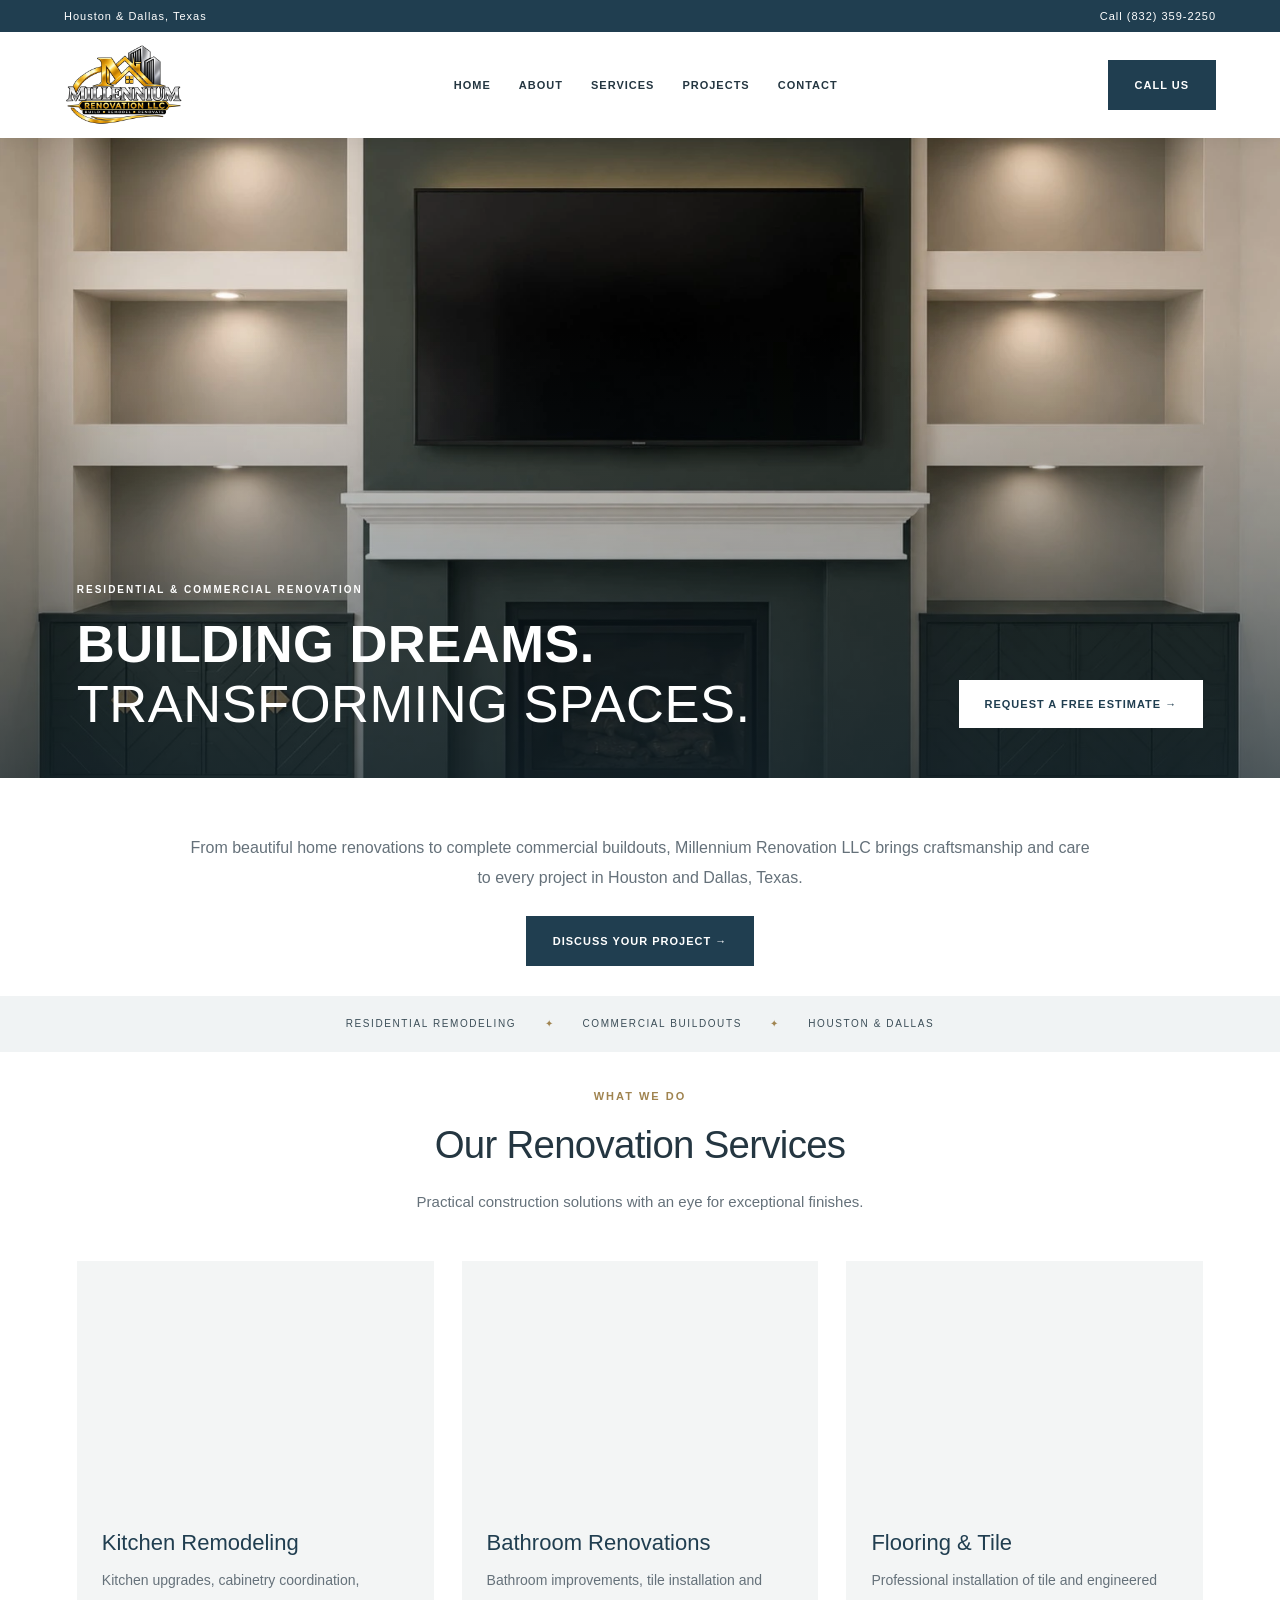
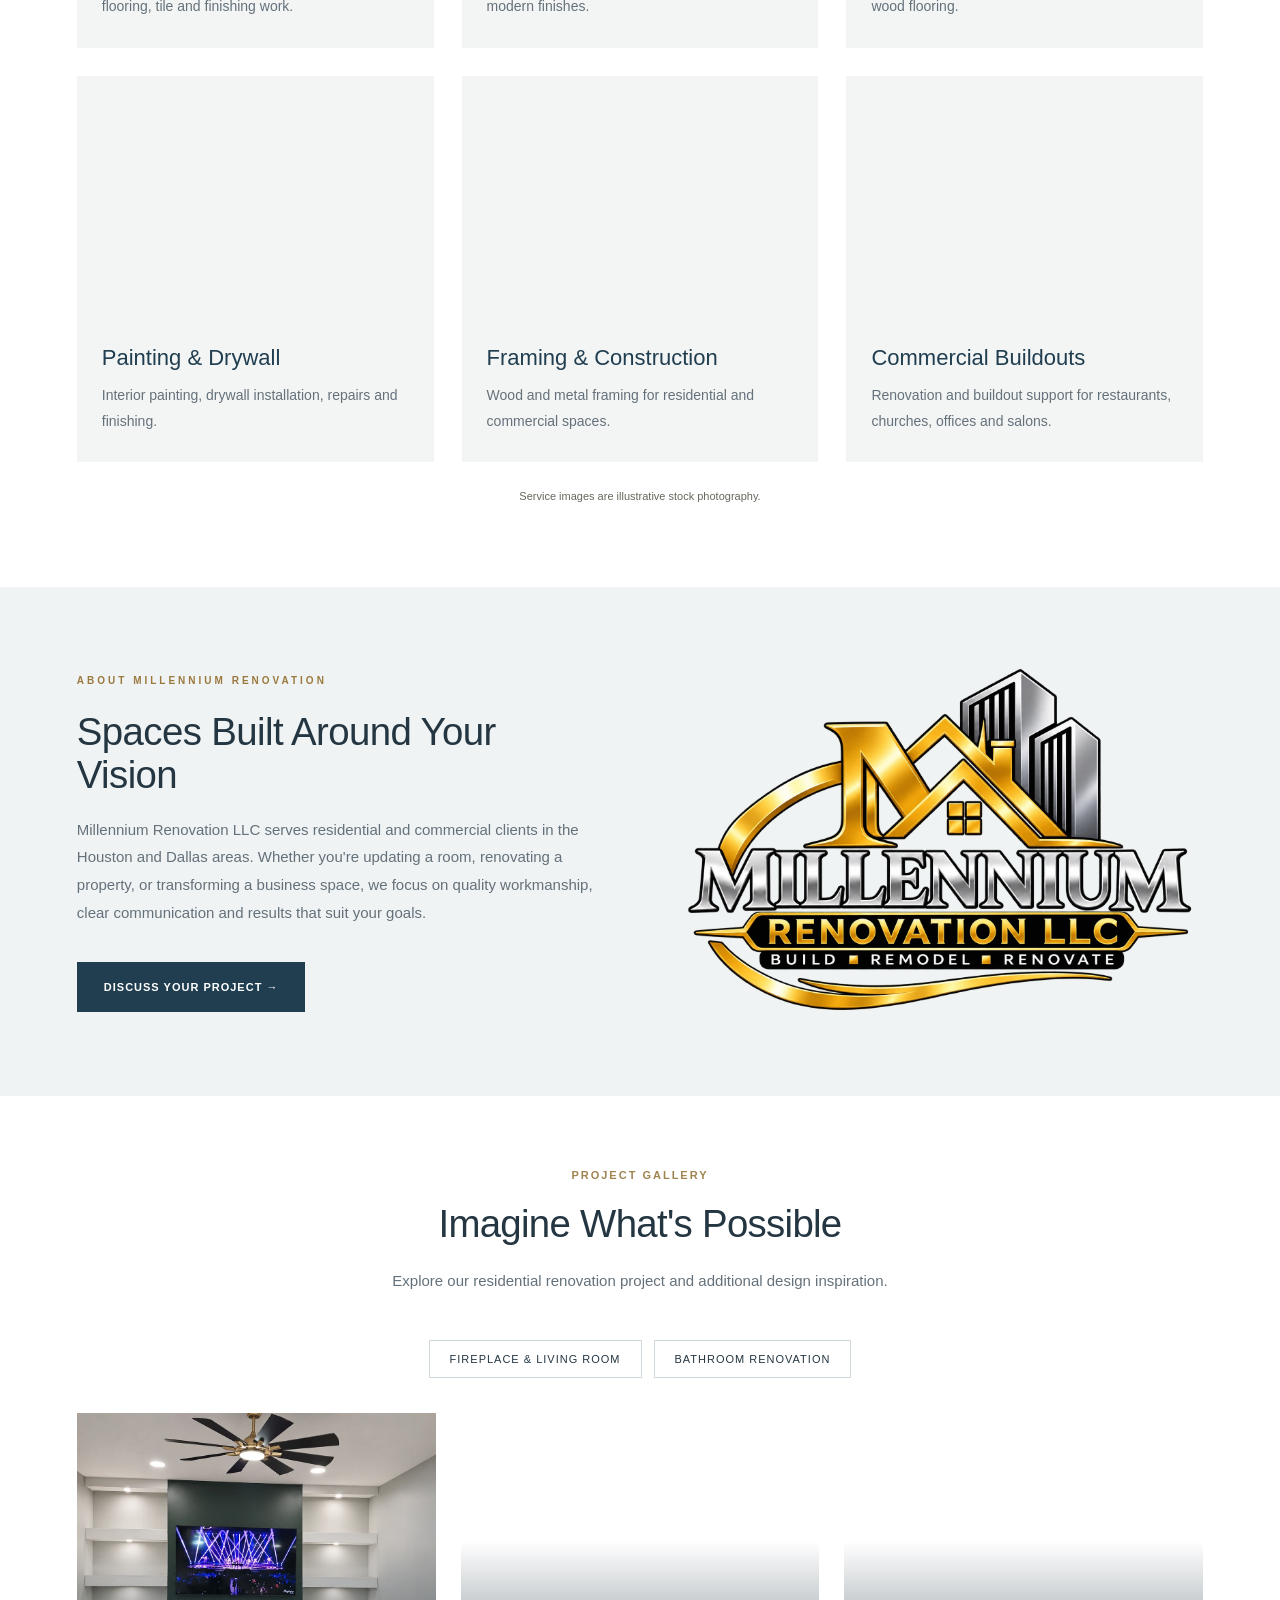
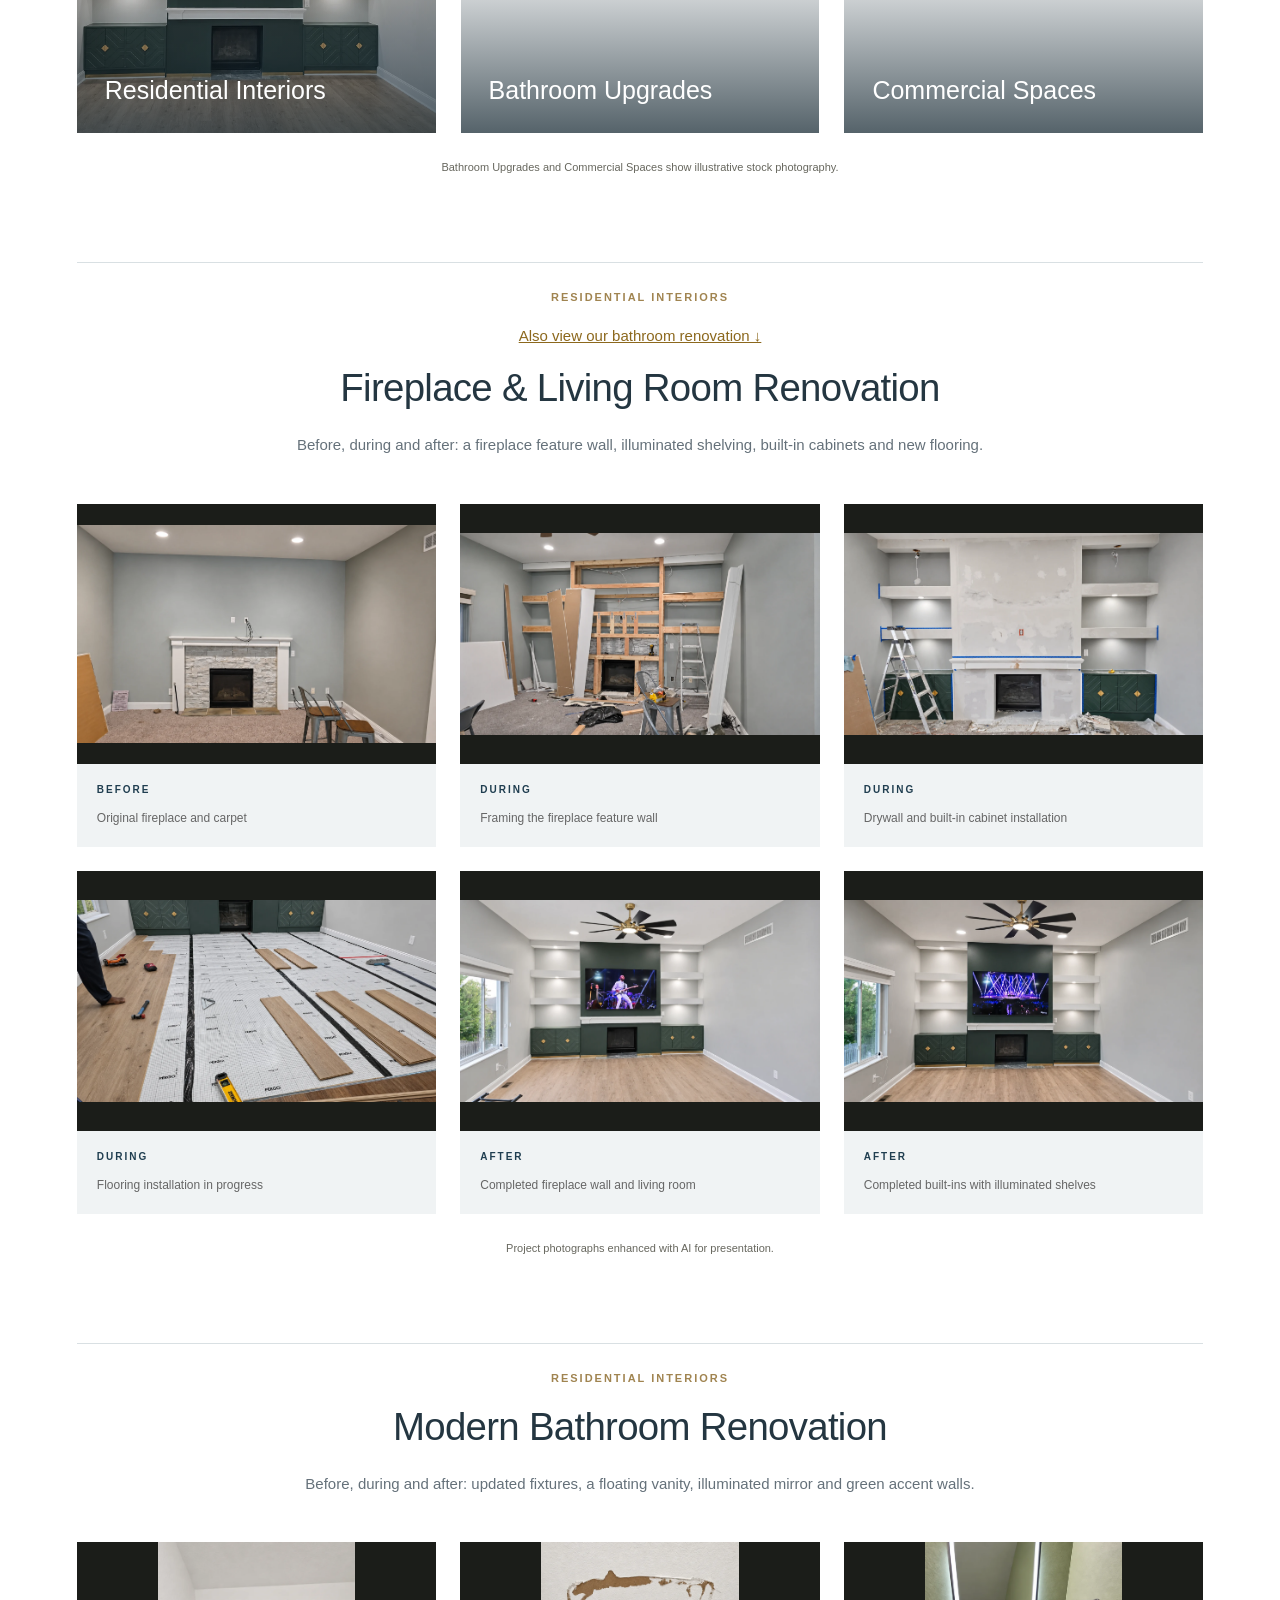
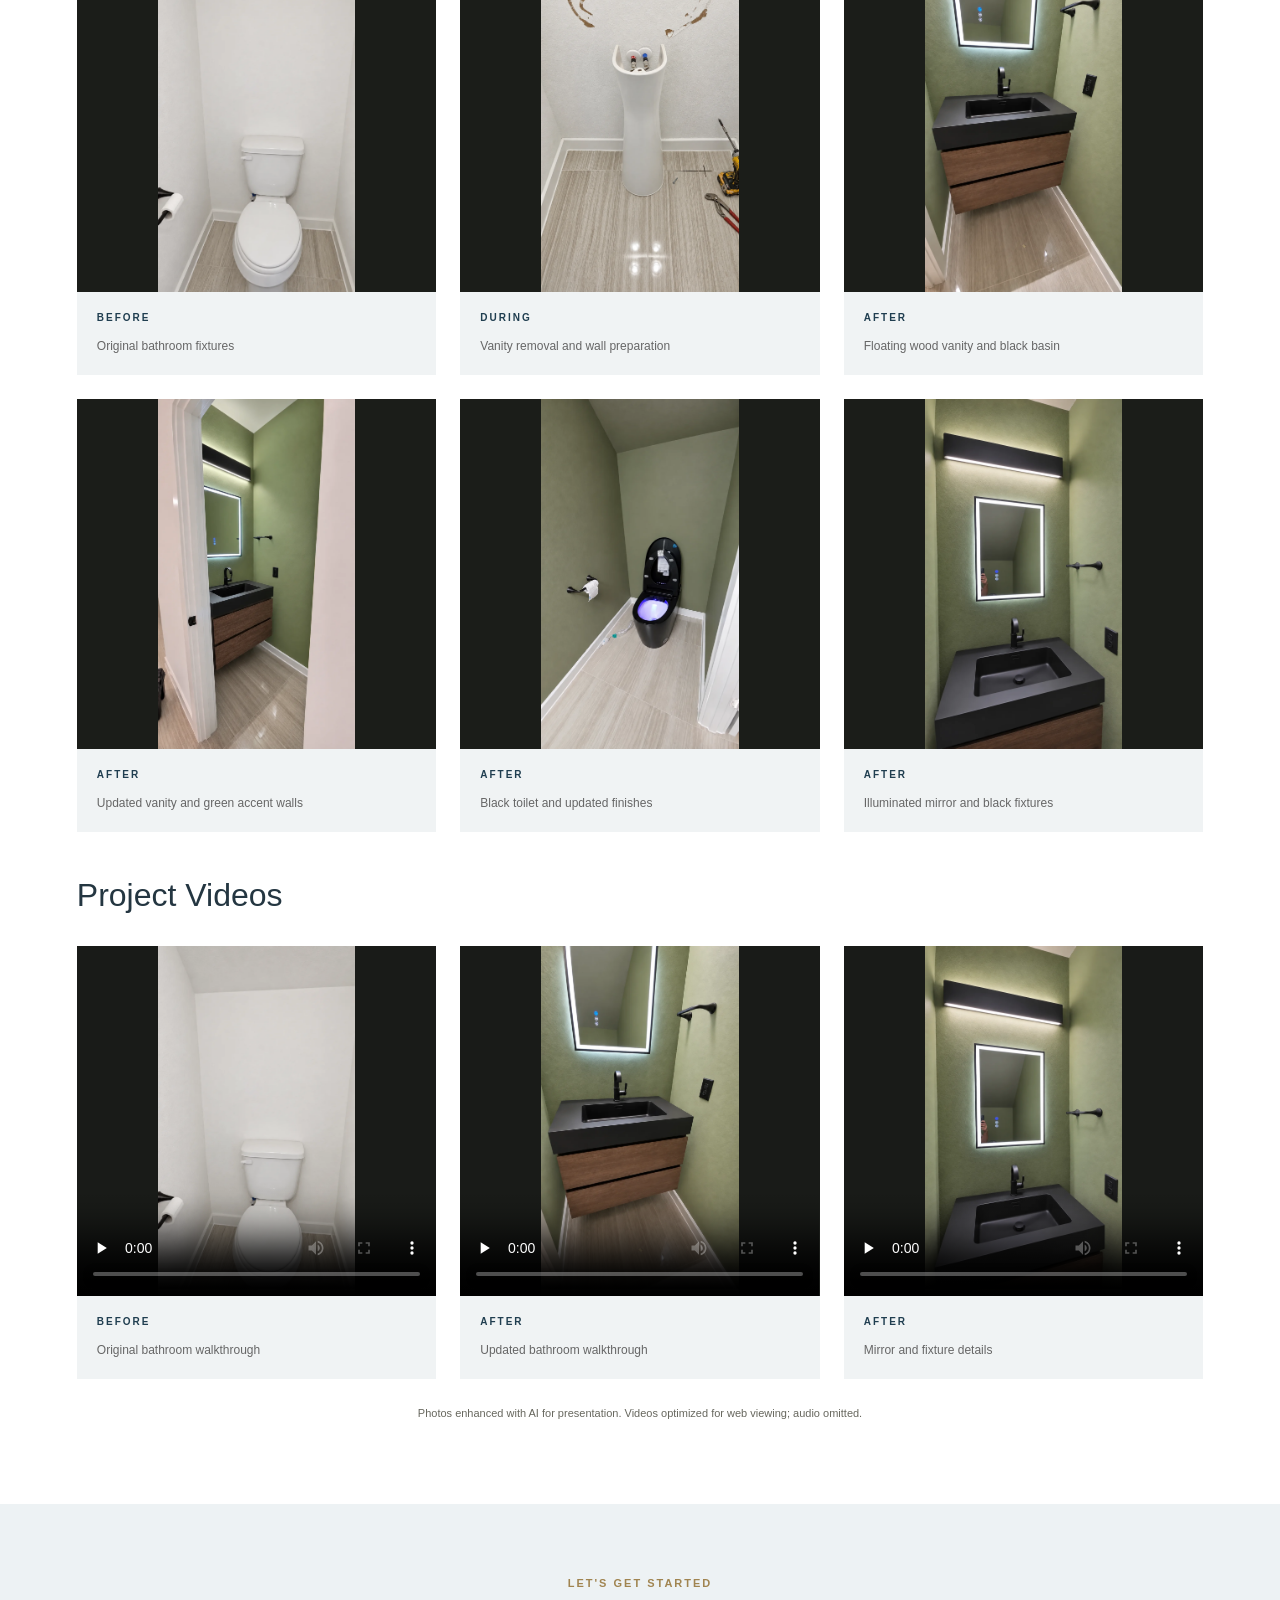
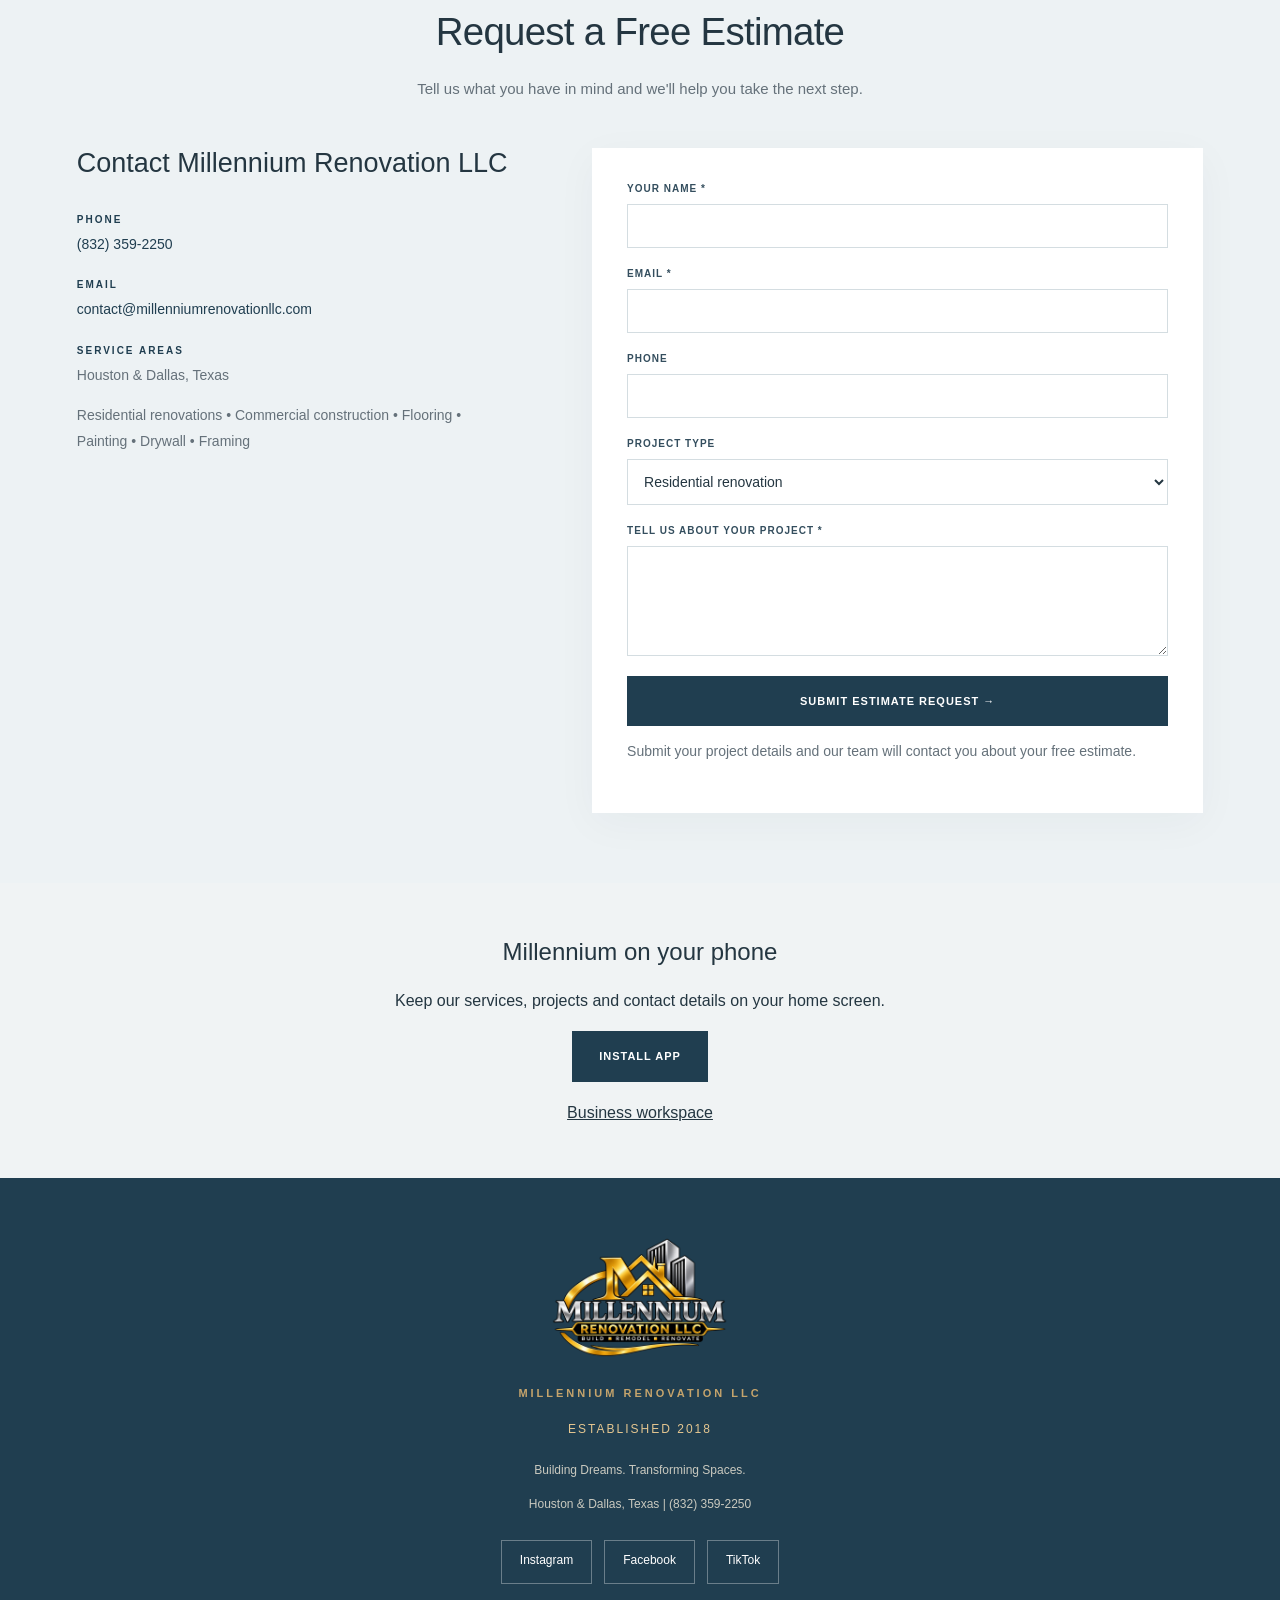
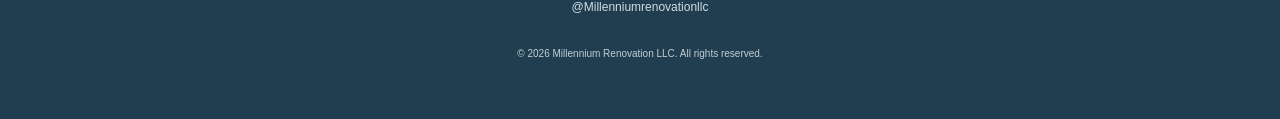
<file: index.html>
<!doctype html><html lang="en"><head><meta charset="utf-8"><meta name="viewport" content="width=device-width,initial-scale=1"><meta name="description" content="Millennium Renovation LLC offers residential remodeling and commercial buildouts in Houston and Dallas, Texas. Request an estimate."><title>Millennium Renovation LLC | Residential & Commercial Remodeling</title><style>
:root{--gold:#c5a46c;--ink:#191b18;--paper:#f7f5ef;--muted:#696c65}*{box-sizing:border-box}html{scroll-behavior:smooth;scroll-padding-top:110px}body{margin:0;background:var(--paper);color:var(--ink);font-family:Arial,Helvetica,sans-serif}a{color:inherit;text-decoration:none}a:focus-visible,button:focus-visible,summary:focus-visible{outline:3px solid var(--gold);outline-offset:5px}header{position:sticky;top:0;z-index:10;background:#141613;color:#fff}.nav{max-width:1440px;margin:auto;padding:12px 5%;display:flex;align-items:center;justify-content:space-between;gap:28px}.logo{width:118px;flex-shrink:0}.logo img,.footer-logo img{display:block;width:100%;height:auto}.links{display:flex;gap:30px;font-size:11px;letter-spacing:1.8px;text-transform:uppercase}.links a{padding:12px 0}.links a:hover{color:var(--gold)}.btn{display:inline-block;padding:17px 24px;border:1px solid var(--gold);background:var(--gold);color:#171915;font-size:11px;font-weight:bold;text-transform:uppercase;letter-spacing:1.6px;line-height:1.5;transition:background .2s}.btn:hover{background:#dfc69b}.btn.alt{background:transparent;color:white;border-color:#ffffff80}.hero{min-height:710px;height:calc(100svh - 103px);max-height:1000px;display:flex;align-items:end;position:relative;background:linear-gradient(90deg,#10130fec,#10130f5c 60%,#10130f20),url('images/branding/homepage-fireplace.webp') center/cover;color:white}.hero-inner{width:100%;max-width:1440px;margin:auto;padding:100px 7% 85px}.eyebrow{text-transform:uppercase;font-size:10px;font-weight:bold;letter-spacing:3px;color:#9b793e;line-height:1.8}.hero .eyebrow{color:#e1c998}h1,h2,h3{font-family:Georgia,'Times New Roman',serif;font-weight:400}h1{font-size:clamp(48px,6.7vw,96px);line-height:1.04;letter-spacing:-3px;margin:24px 0;max-width:900px}h1 em{font-weight:400;color:#e1c998}p{line-height:1.85}.hero p{font-size:15px;max-width:520px;color:#eee}.actions{display:flex;flex-wrap:wrap;gap:14px;margin-top:32px}.strip{padding:24px 20px;background:#eae6dc;text-align:center;font-size:10px;letter-spacing:2px;line-height:2}.strip span{color:#9b793e;margin:0 24px}.container{max-width:1360px;margin:auto;padding:100px 6%}.heading{text-align:center;max-width:750px;margin:0 auto 45px}.heading h2{font-size:clamp(36px,4.5vw,62px);letter-spacing:-1.5px;line-height:1.12;margin:15px 0 20px}.heading p{color:var(--muted);font-size:14px}.about{background:var(--paper)}.about .container{display:grid;grid-template-columns:1fr 1fr;gap:8%;align-items:center;padding-top:110px;padding-bottom:110px}.about h2{font-size:clamp(36px,4vw,58px);letter-spacing:-1.4px;line-height:1.12;margin:20px 0}.about p{font-size:14px;color:var(--muted)}.about .btn{margin-top:20px;background:transparent}.about-visual{width:100%;aspect-ratio:3/2;background:#111 url('images/branding/millennium-logo-transparent.webp') center/contain no-repeat;box-shadow:24px 24px 0 #e9e4d8}.cards{display:grid;grid-template-columns:repeat(3,minmax(0,1fr));gap:40px 26px}.card{background:transparent}.photo{height:270px;background-size:cover;background-position:center}.card .content{padding:22px 0 0;border-top:1px solid #c9c3b5;margin-top:14px}.card h3{font-size:28px;margin:0 0 12px}.card p{font-size:13px;color:var(--muted);margin:0}.projects{background:#eae6dc}.project-grid{display:grid;grid-template-columns:1.3fr 1fr 1fr;gap:18px}.project{min-height:370px;display:flex;align-items:end;padding:28px;background-size:cover;background-position:center;position:relative;color:white;overflow:hidden}.project:before{content:'';position:absolute;inset:0;background:linear-gradient(transparent 25%,#10130fba)}.project strong{position:relative;font-family:Georgia,serif;font-weight:400;font-size:30px}.notice{text-align:center;font-size:11px;color:#67675e;line-height:1.7;margin-top:25px}.residential-gallery{margin-top:85px;scroll-margin-top:120px;padding-top:25px;border-top:1px solid #cbc5b8}.renovation-photos{display:grid;grid-template-columns:repeat(3,minmax(0,1fr));gap:24px}.renovation-photos figure{margin:0;background:#f7f5ef}.renovation-photos a{display:block}.renovation-photos img{display:block;width:100%;height:260px;object-fit:contain;background:#1b1d19}.renovation-photos figcaption{padding:18px 20px;line-height:1.5}.renovation-photos figcaption b{display:block;text-transform:uppercase;letter-spacing:2px;font-size:10px;color:#886b3b;margin-bottom:8px}.renovation-photos figcaption span{font-size:12px;color:#666}.bathroom-gallery .renovation-photos img{height:350px}.bathroom-gallery video{display:block;width:100%;height:350px;object-fit:contain;background:#191b18}.bathroom-gallery h3{font-size:32px;margin-top:45px}.contact-grid{display:grid;grid-template-columns:1fr 1.25fr;gap:10%}.contact-grid h3{font-size:30px;margin-top:0}.contact-grid p{font-size:14px;color:var(--muted)}.contact-grid strong{font-size:10px;text-transform:uppercase;letter-spacing:2px;color:var(--ink)}.contact-grid a{color:#866431;overflow-wrap:anywhere}form{padding:36px;background:#eeebe3}label{display:block;font-size:10px;font-weight:bold;text-transform:uppercase;letter-spacing:1px;margin-bottom:10px}input,select,textarea{display:block;width:100%;padding:13px 4px;border:0;border-bottom:1px solid #aaa79d;background:transparent;border-radius:0;font:inherit;font-size:14px;margin-bottom:25px;color:var(--ink)}textarea{min-height:110px;resize:vertical}button{cursor:pointer}form .btn{width:100%}.small{font-size:11px;color:var(--muted);line-height:1.7}footer{padding:60px 24px;background:#141613;color:#c9c9bf;text-align:center;font-size:12px}.footer-logo{display:block;width:180px;margin:0 auto 28px}footer b{font-size:11px;letter-spacing:3px;color:var(--gold)}footer p{margin:12px 0}footer small{display:block;margin-top:30px;color:#8b8d83;font-size:10px}.skip-link{position:fixed;left:15px;top:-80px;z-index:50;background:white;padding:15px}.skip-link:focus{top:15px}
@media(min-width:1000px){#services{padding-top:30px}}
@media(max-width:900px){.nav{gap:15px}.links{gap:16px;font-size:10px}.hero{min-height:620px}.hero-inner{padding-left:6%;padding-right:6%}.cards{grid-template-columns:repeat(2,minmax(0,1fr))}.project-grid{grid-template-columns:1fr 1fr}.project-grid .project:first-child{grid-column:1/-1;min-height:400px}.about .container{gap:40px}.renovation-photos{grid-template-columns:repeat(2,minmax(0,1fr))}.contact-grid{gap:40px}.container{padding-top:75px;padding-bottom:75px}}
@media(max-width:600px){html{scroll-padding-top:145px}.nav{flex-wrap:wrap;padding:10px 6%;gap:10px}.logo{width:92px}.nav>.btn{margin-left:auto;padding:11px 17px}.links{order:3;width:100%;justify-content:space-between;gap:6px;font-size:9px;letter-spacing:1px}.links a{padding:10px 0}.hero{height:auto;min-height:650px;background-position:60% center}.hero-inner{padding:100px 6% 70px}h1{letter-spacing:-1.8px}.hero p{font-size:14px}.hero .eyebrow{max-width:260px}.strip{font-size:8px;letter-spacing:1px}.strip span{margin:0 7px}.container{padding:65px 6%}.about .container{grid-template-columns:1fr;padding:65px 6%;gap:40px}.about-visual{box-shadow:12px 12px 0 #e9e4d8;width:calc(100% - 12px)}.cards,.project-grid,.contact-grid{grid-template-columns:1fr}.photo{height:280px}.project-grid .project:first-child{grid-column:auto;min-height:350px}.project{min-height:310px}.renovation-photos{grid-template-columns:1fr}.renovation-photos img{height:auto;max-height:520px}.bathroom-gallery .renovation-photos img{height:auto;max-height:560px}.residential-gallery{margin-top:60px}.heading{margin-bottom:32px}form{padding:25px}.contact-grid{gap:30px}.actions .btn{padding:15px 17px;font-size:10px}}
@media(prefers-reduced-motion:reduce){html{scroll-behavior:auto}*{transition:none!important}}

/* Bright, service-led redesign */
:root{--paper:#fff;--ink:#243641;--muted:#65717a;--gold:#c5a46c;--blue:#203e50}body{background:#fff;color:var(--ink)}header{background:white;color:var(--ink);box-shadow:0 2px 14px #0000000d}.topbar{background:var(--blue);color:#fff;font-size:11px;letter-spacing:1px;padding:10px 5%;display:flex;justify-content:space-between;gap:15px}.topbar a{color:white}.nav{padding:13px 5%;max-width:1500px}.logo{width:120px;background:#141613}.links{font-size:11px;letter-spacing:1px;gap:28px;font-weight:bold}.nav>.btn{background:var(--blue);border-color:var(--blue);color:white}.btn{border-radius:0;background:var(--blue);border-color:var(--blue);color:white;padding:16px 26px;font-size:11px;letter-spacing:1px}.btn:hover{background:#365d72;border-color:#365d72}.hero{height:640px;min-height:0;max-height:none;background:linear-gradient(0deg,#142731a6,transparent 70%),url('images/branding/homepage-fireplace.webp') center 48%/cover;align-items:end}.hero-inner{max-width:1450px;padding:0 6% 45px;margin:0 auto;display:flex;align-items:end;justify-content:space-between;gap:35px}.hero-copy{max-width:780px}.hero .eyebrow{color:white;letter-spacing:2px}h1{font-family:Arial,Helvetica,sans-serif;text-transform:uppercase;font-size:clamp(35px,4.1vw,61px);font-weight:600;letter-spacing:.5px;line-height:1.13;margin:15px 0 0;max-width:850px}h1 em{font-style:normal;color:white}.hero p{display:none}.hero .actions{display:none}.hero-cta{flex-shrink:0;margin-bottom:5px;background:white;color:var(--blue);border:0;line-height:1.5}.hero-cta:hover{color:white}.intro-banner{max-width:1100px;margin:0 auto;text-align:center;padding:55px 6% 30px}.intro-banner p{font-size:16px;line-height:1.9;color:var(--muted);margin:0 auto 22px;max-width:900px}.strip{background:#f0f3f4;color:#3c4e58;font-size:10px;padding:18px 20px;letter-spacing:1.6px}.strip span{color:#a08450}.container{padding-top:70px;padding-bottom:70px}h2,h3{font-family:Arial,Helvetica,sans-serif}.heading .eyebrow{color:#a08450;font-size:11px;letter-spacing:2px}.heading h2{font-size:clamp(30px,3vw,43px);font-weight:400;line-height:1.2;letter-spacing:-.7px}.heading p{font-size:15px}.cards{gap:28px}.card{position:relative;background:#f3f5f5}.photo{height:245px}.card .content{padding:24px 25px 28px;border:0;margin:0}.card h3{font-size:22px;color:var(--blue)}.card p{font-size:14px}.about{background:#eff3f4}.about .container{padding-top:80px;padding-bottom:80px;gap:7%}.about h2{font-family:Arial,Helvetica,sans-serif;font-size:clamp(30px,3vw,43px);letter-spacing:-.6px;font-weight:400}.about p{font-size:15px}.about-visual{box-shadow:none}.about .btn{background:var(--blue);color:white}.projects{background:white}.project-grid{grid-template-columns:repeat(3,1fr);gap:25px}.project{min-height:320px}.project strong{font-family:Arial,Helvetica,sans-serif;font-size:25px;font-weight:400}.project:before{background:linear-gradient(transparent 40%,#142731b8)}.residential-gallery{border-top-color:#d9e0e3}.renovation-photos figure{background:#f0f3f4}.renovation-photos figcaption b{color:var(--blue)}#contact{max-width:none;background:#edf2f4}#contact>.heading,#contact>.contact-grid{max-width:1150px;margin-left:auto;margin-right:auto}.contact-grid{grid-template-columns:1fr 1.4fr;gap:7%}.contact-grid h3{font-size:27px;font-weight:400}.contact-grid a{color:var(--blue)}form{background:white;box-shadow:0 10px 40px #203e500a;padding:35px}input,select,textarea{padding:13px 12px;border:1px solid #d4dde1;background:#fff;margin-bottom:20px}label{font-size:10px;color:#344e5e}.contact-grid strong{color:var(--blue)}footer{background:#203e50}.footer-logo{background:#141613}footer small{color:#c4ced4}.portfolio-shortcuts{display:flex;justify-content:center;flex-wrap:wrap;gap:12px;margin:25px auto 35px}.portfolio-shortcuts a{border:1px solid #ced8dd;padding:12px 20px;font-size:11px;letter-spacing:1px;text-transform:uppercase}.portfolio-shortcuts a:hover{background:var(--blue);color:white}
@media(min-width:1000px){#services{padding-top:35px}}
@media(max-width:900px){.links{gap:15px}.hero{height:590px}.hero-inner{display:block}.hero-cta{margin-top:25px}.project-grid{grid-template-columns:1fr 1fr}.project-grid .project:first-child{grid-column:1/-1;min-height:330px}}
@media(max-width:600px){.topbar{font-size:9px;padding:9px 6%;letter-spacing:.3px}.topbar span{max-width:170px}.nav{padding:10px 6%}.logo{width:85px}.links{gap:6px;font-size:9px}.hero{height:560px;min-height:0;background-position:50% center}.hero-inner{padding:0 6% 35px}.hero .eyebrow{font-size:9px;max-width:none}h1{font-size:35px;letter-spacing:0;line-height:1.15}.hero-cta{margin-top:24px}.intro-banner{padding:35px 6% 10px}.intro-banner p{font-size:14px}.strip{font-size:8px;padding:14px 12px;letter-spacing:.5px}.container{padding-top:50px;padding-bottom:50px}.cards{gap:24px}.photo{height:250px}.about .container{padding-top:55px;padding-bottom:55px}.project-grid{grid-template-columns:1fr}.project-grid .project:first-child{grid-column:auto;min-height:310px}.contact-grid{grid-template-columns:1fr}form{padding:25px}.portfolio-shortcuts a{font-size:10px;padding:10px 12px}html{scroll-padding-top:175px}}
footer .established{color:#e4c690;font-size:12px;letter-spacing:2px;text-transform:uppercase;margin:18px 0}footer .social-links{display:flex;justify-content:center;gap:12px;flex-wrap:wrap;margin-top:25px}footer .social-links a{border:1px solid #ffffff55;padding:12px 18px;min-height:44px;color:#fff;font-size:12px}footer .social-links a:hover{background:#fff;color:#203e50}footer .social-handle{font-size:12px;color:#d2dce1}#services .card:nth-child(3) .photo{background-position:center 75%}#services .card:nth-child(4) .photo{background-position:center 35%}.logo,.footer-logo{background:transparent}.about-visual{background-color:transparent}</style><link rel="manifest" href="/manifest.webmanifest"><meta name="theme-color" content="#203e50"><link rel="apple-touch-icon" href="/app-icons/icon-180.png"><meta name="apple-mobile-web-app-capable" content="yes"><script src="/app-install.js" defer></script></head><body><a class="skip-link" href="#main-content">Skip to content</a><header><div class="topbar"><span>Houston &amp; Dallas, Texas</span><a href="tel:+18323592250">Call (832) 359-2250</a></div><div class="nav"><a href="#home" class="logo"><img src="images/branding/millennium-logo-transparent.webp" alt="Millennium Renovation LLC" width="1536" height="1024" fetchpriority="high" decoding="async"></a><nav class="links"><a href="#home">Home</a><a href="#about">About</a><a href="#services">Services</a><a href="#projects">Projects</a><a href="#contact">Contact</a></nav><a class="btn" href="tel:+18323592250">Call Us</a></div></header><main id="main-content"><section id="home" class="hero"><div class="hero-inner"><div class="hero-copy"><div class="eyebrow">Residential & Commercial Renovation</div><h1>Building Dreams.<br><em>Transforming Spaces.</em></h1><div class="actions"><a class="btn" href="#contact">Request a Free Estimate →</a><a class="btn alt" href="#services">Explore Our Services</a></div></div><a class="btn hero-cta" href="#contact">Request a Free Estimate →</a></div></section><div class="intro-banner"><p>From beautiful home renovations to complete commercial buildouts, Millennium Renovation LLC brings craftsmanship and care to every project in Houston and Dallas, Texas.</p><a class="btn" href="#contact">Discuss Your Project →</a></div><div class="strip">RESIDENTIAL REMODELING <span>✦</span> COMMERCIAL BUILDOUTS <span>✦</span> HOUSTON & DALLAS</div><section id="services" class="container"><div class="heading"><div class="eyebrow">What We Do</div><h2>Our Renovation Services</h2><p>Practical construction solutions with an eye for exceptional finishes.</p></div><div class="cards"><article class="card"><div class="photo" style="background-image:url('https://images.pexels.com/photos/19889137/pexels-photo-19889137.jpeg?auto=compress&cs=tinysrgb&w=1000')"></div><div class="content"><h3>Kitchen Remodeling</h3><p>Kitchen upgrades, cabinetry coordination, flooring, tile and finishing work.</p></div></article><article class="card"><div class="photo" style="background-image:url('https://images.pexels.com/photos/6492399/pexels-photo-6492399.jpeg?auto=compress&cs=tinysrgb&w=1000')"></div><div class="content"><h3>Bathroom Renovations</h3><p>Bathroom improvements, tile installation and modern finishes.</p></div></article><article class="card"><div class="photo" style="background-image:url('https://images.pexels.com/photos/7031615/pexels-photo-7031615.jpeg?auto=compress&cs=tinysrgb&w=1000')"></div><div class="content"><h3>Flooring & Tile</h3><p>Professional installation of tile and engineered wood flooring.</p></div></article><article class="card"><div class="photo" style="background-image:url('https://images.pexels.com/photos/8146158/pexels-photo-8146158.jpeg?auto=compress&cs=tinysrgb&w=1000')"></div><div class="content"><h3>Painting & Drywall</h3><p>Interior painting, drywall installation, repairs and finishing.</p></div></article><article class="card"><div class="photo" style="background-image:url('https://images.pexels.com/photos/8830259/pexels-photo-8830259.jpeg?auto=compress&cs=tinysrgb&w=1000')"></div><div class="content"><h3>Framing & Construction</h3><p>Wood and metal framing for residential and commercial spaces.</p></div></article><article class="card"><div class="photo" style="background-image:url('https://images.pexels.com/photos/260922/pexels-photo-260922.jpeg?auto=compress&cs=tinysrgb&w=800')"></div><div class="content"><h3>Commercial Buildouts</h3><p>Renovation and buildout support for restaurants, churches, offices and salons.</p></div></article></div><p class="notice">Service images are illustrative stock photography.</p></section><section class="about" id="about"><div class="container"><div><div class="eyebrow">About Millennium Renovation</div><h2>Spaces Built Around Your Vision</h2><p>Millennium Renovation LLC serves residential and commercial clients in the Houston and Dallas areas. Whether you're updating a room, renovating a property, or transforming a business space, we focus on quality workmanship, clear communication and results that suit your goals.</p><a class="btn" href="#contact">Discuss Your Project →</a></div><div class="about-visual" role="img" aria-label="Millennium Renovation LLC — Build, Remodel, Renovate"></div></div></section><section class="projects" id="projects"><div class="container"><div class="heading"><div class="eyebrow">Project Gallery</div><h2>Imagine What's Possible</h2><p>Explore our residential renovation project and additional design inspiration.</p></div><div class="portfolio-shortcuts"><a href="#residential-interiors">Fireplace &amp; Living Room</a><a href="#bathroom-renovation">Bathroom Renovation</a></div><div class="project-grid"><a class="project" href="#residential-interiors" style="background-image:url('images/projects/residential-interiors/after-front.webp')"><strong>Residential Interiors</strong></a><div class="project" style="background-image:url('https://images.pexels.com/photos/6492399/pexels-photo-6492399.jpeg?auto=compress&cs=tinysrgb&w=1000')"><strong>Bathroom Upgrades</strong></div><div class="project" style="background-image:url('https://images.pexels.com/photos/260922/pexels-photo-260922.jpeg?auto=compress&cs=tinysrgb&w=900')"><strong>Commercial Spaces</strong></div></div><p class="notice">Bathroom Upgrades and Commercial Spaces show illustrative stock photography.</p><section id="residential-interiors" class="residential-gallery" aria-labelledby="residential-title"><div class="heading"><div class="eyebrow">Residential Interiors</div><p><a href="#bathroom-renovation" style="color:#8c681d;text-decoration:underline">Also view our bathroom renovation ↓</a></p><h2 id="residential-title">Fireplace & Living Room Renovation</h2><p>Before, during and after: a fireplace feature wall, illuminated shelving, built-in cabinets and new flooring.</p></div><div class="renovation-photos"><figure><a href="images/projects/residential-interiors/before.webp" target="_blank" rel="noopener" aria-label="View full photo: Original fireplace and carpet"><img src="images/projects/residential-interiors/before.webp" alt="Original fireplace and carpet" loading="lazy" decoding="async"></a><figcaption><b>Before</b><span>Original fireplace and carpet</span></figcaption></figure><figure><a href="images/projects/residential-interiors/during-framing.webp" target="_blank" rel="noopener" aria-label="View full photo: Framing the fireplace feature wall"><img src="images/projects/residential-interiors/during-framing.webp" alt="Framing the fireplace feature wall" loading="lazy" decoding="async"></a><figcaption><b>During</b><span>Framing the fireplace feature wall</span></figcaption></figure><figure><a href="images/projects/residential-interiors/during-drywall.webp" target="_blank" rel="noopener" aria-label="View full photo: Drywall and built-in cabinet installation"><img src="images/projects/residential-interiors/during-drywall.webp" alt="Drywall and built-in cabinet installation" loading="lazy" decoding="async"></a><figcaption><b>During</b><span>Drywall and built-in cabinet installation</span></figcaption></figure><figure><a href="images/projects/residential-interiors/during-flooring.webp" target="_blank" rel="noopener" aria-label="View full photo: Flooring installation in progress"><img src="images/projects/residential-interiors/during-flooring.webp" alt="Flooring installation in progress" loading="lazy" decoding="async"></a><figcaption><b>During</b><span>Flooring installation in progress</span></figcaption></figure><figure><a href="images/projects/residential-interiors/after-wide.webp" target="_blank" rel="noopener" aria-label="View full photo: Completed fireplace wall and living room"><img src="images/projects/residential-interiors/after-wide.webp" alt="Completed fireplace wall and living room" loading="lazy" decoding="async"></a><figcaption><b>After</b><span>Completed fireplace wall and living room</span></figcaption></figure><figure><a href="images/projects/residential-interiors/after-front.webp" target="_blank" rel="noopener" aria-label="View full photo: Completed built-ins with illuminated shelves"><img src="images/projects/residential-interiors/after-front.webp" alt="Completed built-ins with illuminated shelves" loading="lazy" decoding="async"></a><figcaption><b>After</b><span>Completed built-ins with illuminated shelves</span></figcaption></figure></div><p class="notice">Project photographs enhanced with AI for presentation.</p></section><section id="bathroom-renovation" class="residential-gallery bathroom-gallery" aria-labelledby="bathroom-title"><div class="heading"><div class="eyebrow">Residential Interiors</div><h2 id="bathroom-title">Modern Bathroom Renovation</h2><p>Before, during and after: updated fixtures, a floating vanity, illuminated mirror and green accent walls.</p></div><div class="renovation-photos"><figure><a href="images/projects/bathroom-renovation/before-toilet.webp" target="_blank" rel="noopener" aria-label="View full photo: Original bathroom fixtures"><img src="images/projects/bathroom-renovation/before-toilet.webp" alt="Original bathroom fixtures" loading="lazy" decoding="async" width="941" height="1671"></a><figcaption><b>Before</b><span>Original bathroom fixtures</span></figcaption></figure><figure><a href="images/projects/bathroom-renovation/during-vanity.webp" target="_blank" rel="noopener" aria-label="View full photo: Vanity removal and wall preparation"><img src="images/projects/bathroom-renovation/during-vanity.webp" alt="Vanity removal and wall preparation" loading="lazy" decoding="async" width="941" height="1671"></a><figcaption><b>During</b><span>Vanity removal and wall preparation</span></figcaption></figure><figure><a href="images/projects/bathroom-renovation/after-vanity-clean.webp" target="_blank" rel="noopener" aria-label="View full photo: Floating wood vanity and black basin"><img src="images/projects/bathroom-renovation/after-vanity-clean.webp" alt="Floating wood vanity and black basin" loading="lazy" decoding="async" width="941" height="1671"></a><figcaption><b>After</b><span>Floating wood vanity and black basin</span></figcaption></figure><figure><a href="images/projects/bathroom-renovation/after-doorway-clean.webp" target="_blank" rel="noopener" aria-label="View full photo: Updated vanity and green accent walls"><img src="images/projects/bathroom-renovation/after-doorway-clean.webp" alt="Updated vanity and green accent walls" loading="lazy" decoding="async" width="941" height="1671"></a><figcaption><b>After</b><span>Updated vanity and green accent walls</span></figcaption></figure><figure><a href="images/projects/bathroom-renovation/after-toilet.webp" target="_blank" rel="noopener" aria-label="View full photo: Black toilet and updated finishes"><img src="images/projects/bathroom-renovation/after-toilet.webp" alt="Black toilet and updated finishes" loading="lazy" decoding="async" width="941" height="1671"></a><figcaption><b>After</b><span>Black toilet and updated finishes</span></figcaption></figure><figure><a href="images/projects/bathroom-renovation/after-mirror.webp" target="_blank" rel="noopener" aria-label="View full photo: Illuminated mirror and black fixtures"><img src="images/projects/bathroom-renovation/after-mirror.webp" alt="Illuminated mirror and black fixtures" loading="lazy" decoding="async" width="941" height="1671"></a><figcaption><b>After</b><span>Illuminated mirror and black fixtures</span></figcaption></figure></div><h3>Project Videos</h3><div class="renovation-photos bathroom-videos"><figure><video controls playsinline preload="none" poster="images/projects/bathroom-renovation/before-toilet.webp" aria-label="Original bathroom walkthrough"><source src="images/projects/bathroom-renovation/before-tour.mp4" type="video/mp4">Your browser does not support video. <a href="images/projects/bathroom-renovation/before-tour.mp4">Watch video</a></video><figcaption><b>Before</b><span>Original bathroom walkthrough</span></figcaption></figure><figure><video controls playsinline preload="none" poster="images/projects/bathroom-renovation/after-vanity-clean.webp" aria-label="Updated bathroom walkthrough"><source src="images/projects/bathroom-renovation/after-tour.mp4" type="video/mp4">Your browser does not support video. <a href="images/projects/bathroom-renovation/after-tour.mp4">Watch video</a></video><figcaption><b>After</b><span>Updated bathroom walkthrough</span></figcaption></figure><figure><video controls playsinline preload="none" poster="images/projects/bathroom-renovation/after-mirror.webp" aria-label="Mirror and fixture details"><source src="images/projects/bathroom-renovation/after-details.mp4" type="video/mp4">Your browser does not support video. <a href="images/projects/bathroom-renovation/after-details.mp4">Watch video</a></video><figcaption><b>After</b><span>Mirror and fixture details</span></figcaption></figure></div><p class="notice">Photos enhanced with AI for presentation. Videos optimized for web viewing; audio omitted.</p></section></div></section><section class="container" id="contact"><div class="heading"><div class="eyebrow">Let's Get Started</div><h2>Request a Free Estimate</h2><p>Tell us what you have in mind and we'll help you take the next step.</p></div><div class="contact-grid"><div><h3>Contact Millennium Renovation LLC</h3><p><strong>Phone</strong><br><a href="tel:+18323592250">(832) 359-2250</a></p><p><strong>Email</strong><br><a href="mailto:contact@millenniumrenovationllc.com">contact@millenniumrenovationllc.com</a></p><p><strong>Service Areas</strong><br>Houston & Dallas, Texas</p><p>Residential renovations • Commercial construction • Flooring • Painting • Drywall • Framing</p></div><form id="quoteForm" name="contact" method="POST" action="https://formsubmit.co/contact@millenniumrenovationllc.com"><input type="hidden" name="_subject" value="New estimate request — Millennium Renovation LLC"><input type="hidden" name="_next" value="https://millenniumrenovationllc.com/thank-you.html"><input type="hidden" name="_template" value="table"><p style="display:none"><label>Do not fill this field: <input name="_honey"></label></p><label for="name">Your Name *</label><input id="name" required name="name" autocomplete="name"><label for="email">Email *</label><input id="email" type="email" required name="email" autocomplete="email"><label for="phone">Phone</label><input id="phone" type="tel" name="phone" autocomplete="tel"><label for="type">Project Type</label><select id="type" name="type"><option>Residential renovation</option><option>Commercial renovation</option><option>Flooring & tile</option><option>Painting & drywall</option><option>Other</option></select><label for="details">Tell Us About Your Project *</label><textarea id="details" required name="details"></textarea><button class="btn" type="submit">Submit Estimate Request →</button><p class="small">Submit your project details and our team will contact you about your free estimate.</p></form></div></section></main><section style="padding:35px 6%;background:#f0f3f4;text-align:center" aria-labelledby="app-heading"><h2 id="app-heading">Millennium on your phone</h2><p>Keep our services, projects and contact details on your home screen.</p><button class="btn" id="install-app" type="button">Install app</button><p id="install-help" role="status" style="font-size:14px"></p><p><a href="/business/" style="text-decoration:underline">Business workspace</a></p></section><footer><a class="footer-logo" href="#home"><img src="images/branding/millennium-logo-transparent.webp" alt="Millennium Renovation LLC" width="1536" height="1024" loading="lazy" decoding="async"></a><b>MILLENNIUM RENOVATION LLC</b><p class="established">Established 2018</p><p>Building Dreams. Transforming Spaces.</p><p>Houston & Dallas, Texas | (832) 359-2250</p><nav class="social-links" aria-label="Follow Millennium Renovation LLC"><a href="https://www.instagram.com/millenniumrenovationllc/" target="_blank" rel="noopener noreferrer">Instagram</a><a href="https://www.facebook.com/Millenniumrenovationllc/" target="_blank" rel="noopener noreferrer">Facebook</a><a href="https://www.tiktok.com/@millenniumrenovationllc" target="_blank" rel="noopener noreferrer">TikTok</a></nav><p class="social-handle">@Millenniumrenovationllc</p><small>© <span id="year"></span> Millennium Renovation LLC. All rights reserved.</small></footer><script>document.getElementById('year').textContent=new Date().getFullYear();</script></body></html>
</file>
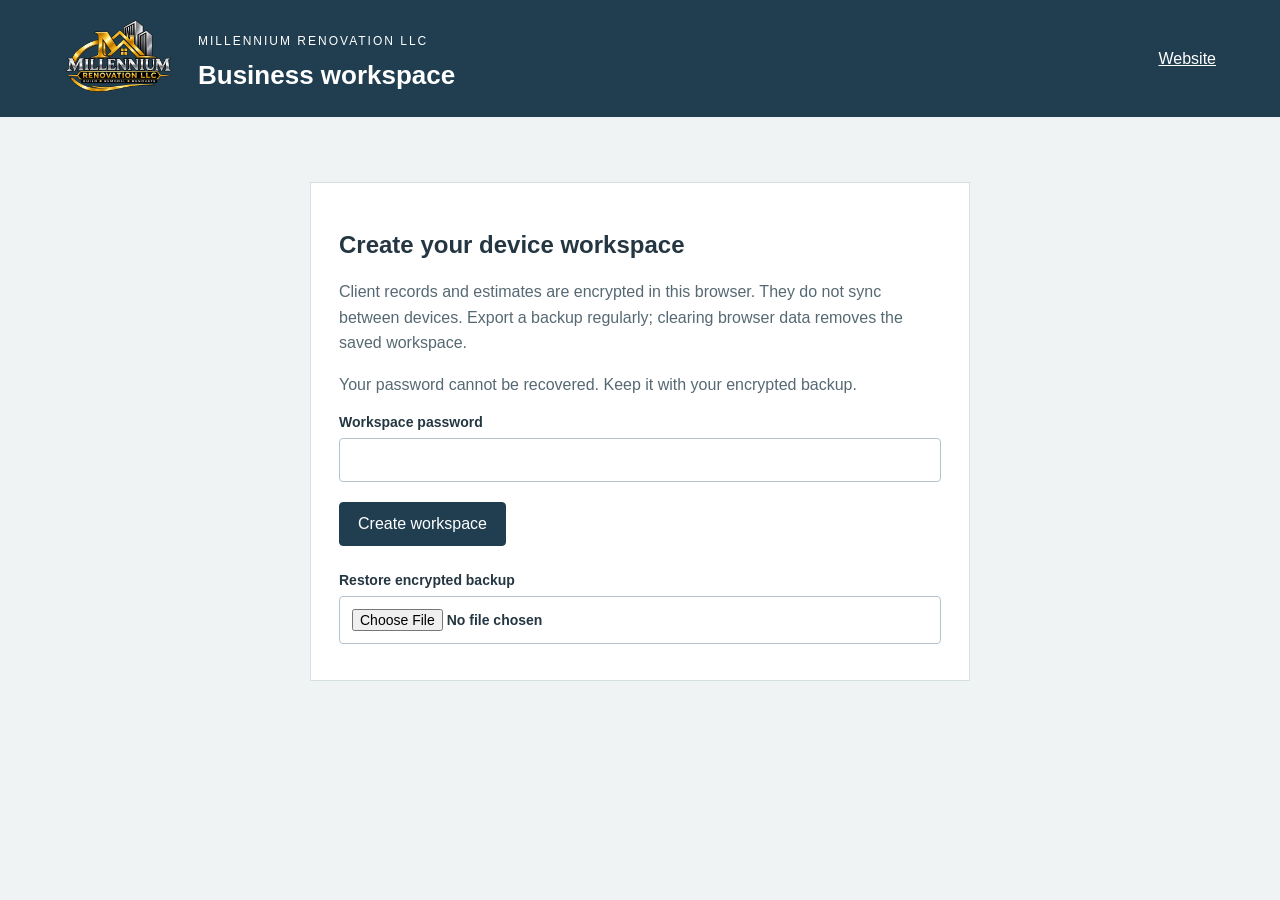
<file: business/index.html>
<!doctype html><html lang="en"><head><meta charset="utf-8"><meta name="viewport" content="width=device-width,initial-scale=1"><meta name="theme-color" content="#203e50"><meta name="robots" content="noindex"><title>Business Workspace | Millennium Renovation LLC</title><link rel="manifest" href="/manifest.webmanifest"><link rel="apple-touch-icon" href="/app-icons/icon-180.png"><link rel="stylesheet" href="/business/business.css"><script src="/business/business.js" defer></script></head><body>
<header><a href="/"><img src="/images/branding/millennium-logo-transparent.webp" alt="Millennium Renovation LLC"></a><div><p class="overline">MILLENNIUM RENOVATION LLC</p><h1>Business workspace</h1></div><a href="/">Website</a></header>
<main><section id="gate" class="panel"><h2 id="gate-title">Open your workspace</h2><p>Client records and estimates are encrypted in this browser. They do not sync between devices. Export a backup regularly; clearing browser data removes the saved workspace.</p><p>Your password cannot be recovered. Keep it with your encrypted backup.</p><form id="unlock-form"><label for="password">Workspace password</label><input id="password" type="password" minlength="12" required autocomplete="current-password"><button type="submit" id="unlock-button">Unlock</button></form><p id="gate-error" role="alert"></p><label class="import">Restore encrypted backup <input id="restore" type="file" accept="application/json,.json"></label></section>
<section id="workspace" hidden><div class="toolbar"><div><h2>Clients and estimates</h2><p id="saved" role="status">Workspace unlocked</p></div><button id="new-estimate">New estimate</button><button id="backup" class="secondary">Export backup</button><button id="lock" class="secondary">Lock</button></div><p class="note">Saved only on this device. Export a backup to move your workspace. Locks automatically after 10 minutes of inactivity.</p><div class="columns"><aside class="panel"><h3>Saved estimates</h3><label for="search">Find a client or estimate</label><input id="search" type="search" placeholder="Name or estimate number"><div id="estimate-list"></div></aside>
<form id="editor" class="panel"><h3>Estimate details</h3><div class="pair"><div><label for="number">Estimate number</label><input id="number" required maxlength="80"></div><div><label for="date">Date</label><input id="date" type="date" required></div></div><label for="client">Client name</label><input id="client" required maxlength="160"><label for="address">Project address</label><input id="address" maxlength="300"><div class="pair"><div><label for="phone">Telephone</label><input id="phone" type="tel" maxlength="60"></div><div><label for="email">Client email</label><input id="email" type="email" maxlength="160"></div></div><label for="scope">Scope of work</label><textarea id="scope" rows="4" maxlength="10000"></textarea><h3>Materials and labor</h3><div id="items"></div><button type="button" id="add-item" class="secondary">Add line item</button><div class="pair totals"><div><label for="tax">Tax amount if applicable $</label><input id="tax" type="number" min="0" step="0.01" value="0"></div><div><strong>Total estimate</strong><output id="total">$0.00</output></div></div><label for="terms">Payment terms and notes</label><textarea id="terms" rows="3" maxlength="10000"></textarea><div class="pair"><div><label for="duration">Estimated duration</label><input id="duration" maxlength="160"></div><div><label for="valid">Valid until</label><input id="valid" type="date"></div></div><div class="buttons"><button type="submit">Save estimate</button><button type="button" id="print" class="secondary">Print or save PDF</button><button type="button" id="delete" class="danger">Delete estimate</button></div></form></div></section><p id="status" role="alert"></p></main><section id="print-sheet"></section>
</body></html>
</file>
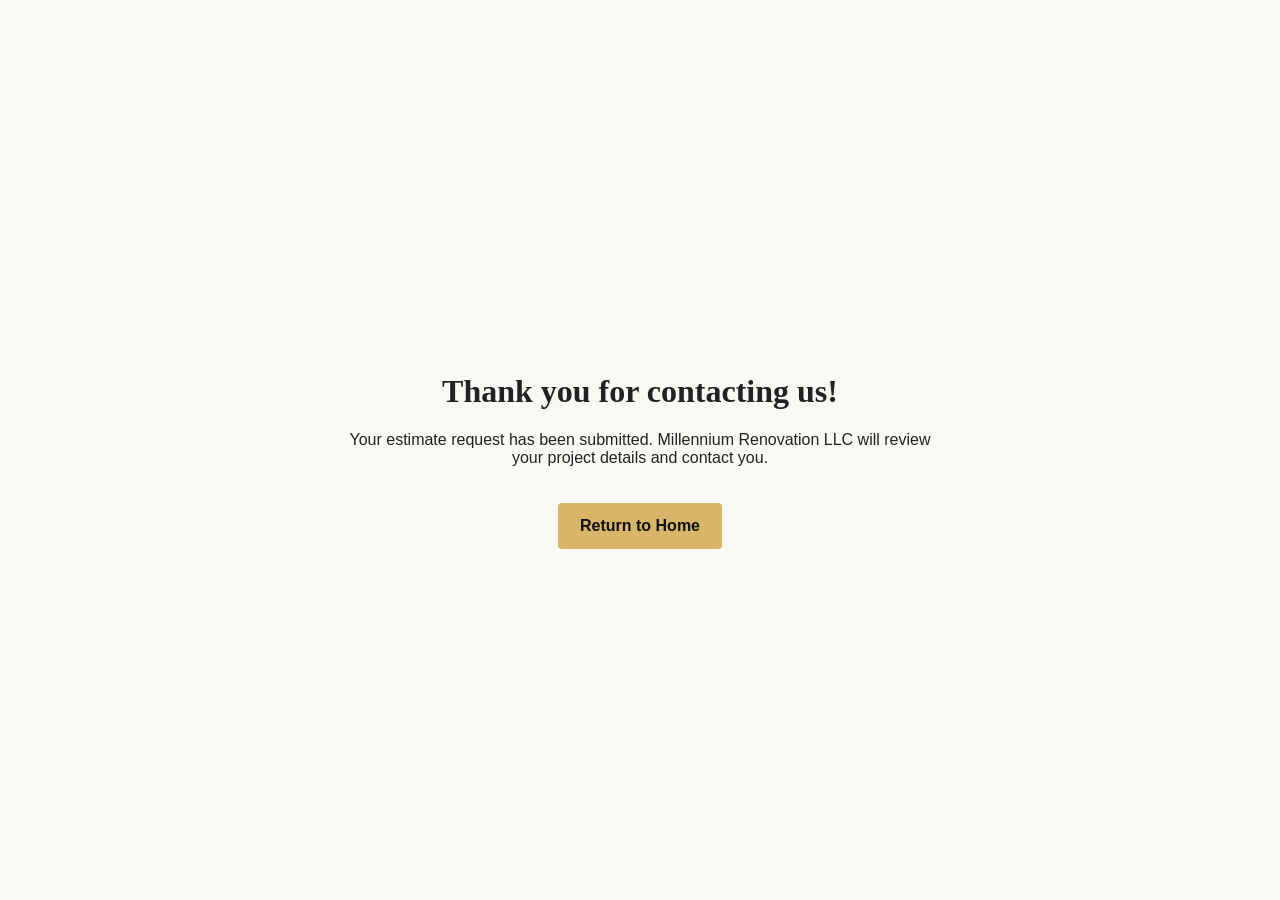
<file: thank-you.html>
<!doctype html><html lang="en"><head><meta charset="utf-8"><meta name="viewport" content="width=device-width,initial-scale=1"><title>Thank You | Millennium Renovation LLC</title><style>body{font-family:Arial,sans-serif;background:#faf8f4;color:#222;margin:0;display:grid;place-items:center;min-height:100vh;text-align:center}main{padding:36px;max-width:600px}h1{font-family:Georgia,serif}a{display:inline-block;margin-top:20px;background:#d8b568;color:#111;padding:14px 22px;text-decoration:none;font-weight:bold;border-radius:4px}</style></head><body><main><h1>Thank you for contacting us!</h1><p>Your estimate request has been submitted. Millennium Renovation LLC will review your project details and contact you.</p><a href="/">Return to Home</a></main></body></html>
</file>
<file: business/business.css>
:root{font-family:Arial,Helvetica,sans-serif;color:#243641;background:#f0f3f4;font-size:16px}*{box-sizing:border-box}[hidden]{display:none!important}body{margin:0}header{display:flex;align-items:center;gap:24px;padding:20px 5%;background:#203e50;color:white}header img{width:110px}header>a:last-child{margin-left:auto;color:white}h1{font-size:26px;margin:5px 0}.overline{font-size:12px;letter-spacing:2px}main{max-width:1400px;padding:35px 5%;margin:auto}.panel{background:white;border:1px solid #d6dfe2;padding:28px}.panel p,.note{line-height:1.6;color:#566973}#gate{max-width:660px;margin:30px auto}label{display:block;font-size:14px;font-weight:600;margin:16px 0 8px}input,textarea{display:block;width:100%;font:inherit;padding:12px;border:1px solid #b5c4cc;border-radius:4px}button{padding:12px 18px;background:#203e50;color:white;border:1px solid #203e50;border-radius:4px;font:inherit;cursor:pointer;min-height:44px}button:hover{background:#345b70}button:focus-visible,a:focus-visible{outline:3px solid #c5a46c;outline-offset:3px}.secondary{background:white;color:#203e50}.secondary:hover{background:#edf3f5}.danger{background:white;color:#a52b2b;border-color:#a52b2b}.toolbar{display:flex;align-items:center;gap:12px;flex-wrap:wrap}.toolbar>div{margin-right:auto}.columns{display:grid;grid-template-columns:290px 1fr;gap:24px}.pair{display:grid;grid-template-columns:1fr 1fr;gap:18px}.item{border:1px solid #d9e2e6;padding:14px;margin:12px 0}.item-grid{display:grid;grid-template-columns:1fr 1fr auto;gap:12px;align-items:end}.item-grid button{font-size:14px}.totals{margin:20px 0;align-items:center}output{display:block;font-size:28px;font-weight:bold;margin-top:12px}.buttons{display:flex;gap:12px;margin-top:24px;flex-wrap:wrap}.record{display:block;text-align:left;width:100%;margin:12px 0;background:#f3f6f7;color:#203e50;border-color:#d3dfe5}.record:hover{background:#e2ebee}.record small{display:block;margin-top:7px}.import{margin-top:26px}.import input{margin-top:8px;font-size:14px}#status,#gate-error{color:#a52b2b}#print-sheet{display:none}#unlock-form button{margin-top:20px}@media(max-width:850px){.columns{grid-template-columns:1fr}.pair{grid-template-columns:1fr}header{gap:14px}header img{width:75px}h1{font-size:21px}.panel{padding:20px}.overline{font-size:10px}.item-grid{grid-template-columns:1fr 1fr}.item-grid button{grid-column:1/-1}}
@media print{body{background:white;color:black}body>header,main{display:none!important}#print-sheet{display:block;font-size:11pt;padding:0}#print-sheet img{width:155px}#print-sheet header{display:block;text-align:center;background:white;color:black;padding:0;margin-bottom:24px}#print-sheet header p{margin:6px}#print-sheet h1{font-size:24pt}#print-sheet table{width:100%;border-collapse:collapse;margin:20px 0}#print-sheet th,#print-sheet td{border:1px solid #ccc;padding:10px;text-align:left}#print-sheet th{background:#eee}#print-sheet .money{text-align:right}#print-sheet p{white-space:pre-wrap;line-height:1.5}#print-sheet footer{margin-top:30px;font-size:9pt;text-align:center}#print-sheet tr{break-inside:avoid}@page{margin:18mm}}
</file>
